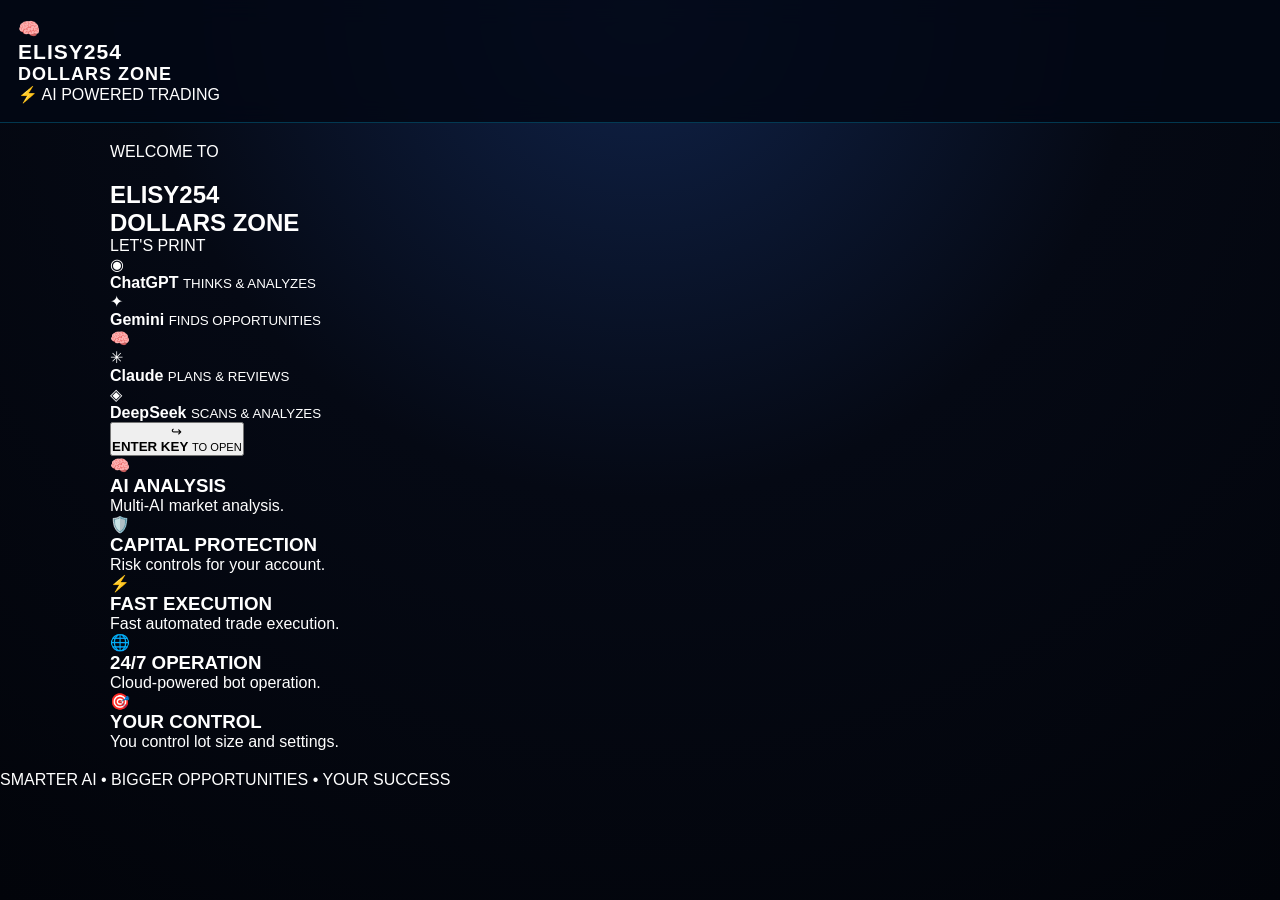
<file: index.html>
<!DOCTYPE html>
<html lang="en">
<head>
  <meta charset="UTF-8">
  <meta name="viewport" content="width=device-width, initial-scale=1.0">

  <title>ELISY254 DOLLARS ZONE</title>

  <link rel="stylesheet" href="style.css">
</head>

<body>

  <!-- Background -->
  <div class="stars"></div>
  <div class="glow glow-blue"></div>
  <div class="glow glow-purple"></div>

  <!-- NAVIGATION -->
  <header class="navbar">

    <div class="brand">
      <div class="brand-brain">🧠</div>

      <div>
        <h3>ELISY254</h3>
        <span>DOLLARS ZONE</span>
      </div>
    </div>

    <div class="ai-status">
      ⚡ AI POWERED TRADING
    </div>

  </header>


  <!-- MAIN LANDING PAGE -->
  <main>

    <section class="hero">

      <p class="welcome">
        WELCOME TO
      </p>

      <h1>
        ELISY254
      </h1>

      <h2>
        DOLLARS ZONE
      </h2>

      <div class="lets-print">
        LET'S PRINT
      </div>


      <!-- AI BRAIN -->
      <div class="ai-system">

        <!-- LEFT AI -->

        <div class="ai-card chatgpt">
          <div class="ai-icon">◉</div>

          <div>
            <strong>ChatGPT</strong>
            <small>THINKS & ANALYZES</small>
          </div>
        </div>


        <div class="ai-card gemini">
          <div class="ai-icon">✦</div>

          <div>
            <strong>Gemini</strong>
            <small>FINDS OPPORTUNITIES</small>
          </div>
        </div>


        <!-- CENTER BRAIN -->

        <div class="brain-container">

          <div class="brain-energy"></div>

          <div class="brain">
            🧠
          </div>

          <div class="brain-ring"></div>

        </div>


        <!-- RIGHT AI -->

        <div class="ai-card claude">
          <div class="ai-icon">✳</div>

          <div>
            <strong>Claude</strong>
            <small>PLANS & REVIEWS</small>
          </div>
        </div>


        <div class="ai-card deepseek">
          <div class="ai-icon">◈</div>

          <div>
            <strong>DeepSeek</strong>
            <small>SCANS & ANALYZES</small>
          </div>
        </div>

      </div>


      <!-- ENTER BUTTON -->

      <button id="enterBot" class="enter-button">

        <span class="enter-symbol">
          ↪
        </span>

        <div>
          <strong>ENTER KEY</strong>
          <small>TO OPEN</small>
        </div>

      </button>

      <p id="status"></p>

    </section>


    <!-- FEATURES -->

    <section class="features">

      <div class="feature">
        <div>🧠</div>
        <h3>AI ANALYSIS</h3>
        <p>
          Multi-AI market analysis.
        </p>
      </div>


      <div class="feature">
        <div>🛡️</div>
        <h3>CAPITAL PROTECTION</h3>
        <p>
          Risk controls for your account.
        </p>
      </div>


      <div class="feature">
        <div>⚡</div>
        <h3>FAST EXECUTION</h3>
        <p>
          Fast automated trade execution.
        </p>
      </div>


      <div class="feature">
        <div>🌐</div>
        <h3>24/7 OPERATION</h3>
        <p>
          Cloud-powered bot operation.
        </p>
      </div>


      <div class="feature">
        <div>🎯</div>
        <h3>YOUR CONTROL</h3>
        <p>
          You control lot size and settings.
        </p>
      </div>

    </section>

  </main>


  <!-- FOOTER -->

  <footer>

    SMARTER AI
    <span>•</span>
    BIGGER OPPORTUNITIES
    <span>•</span>
    YOUR SUCCESS

  </footer>


  <script src="script.js"></script>

</body>
</html>
</file>
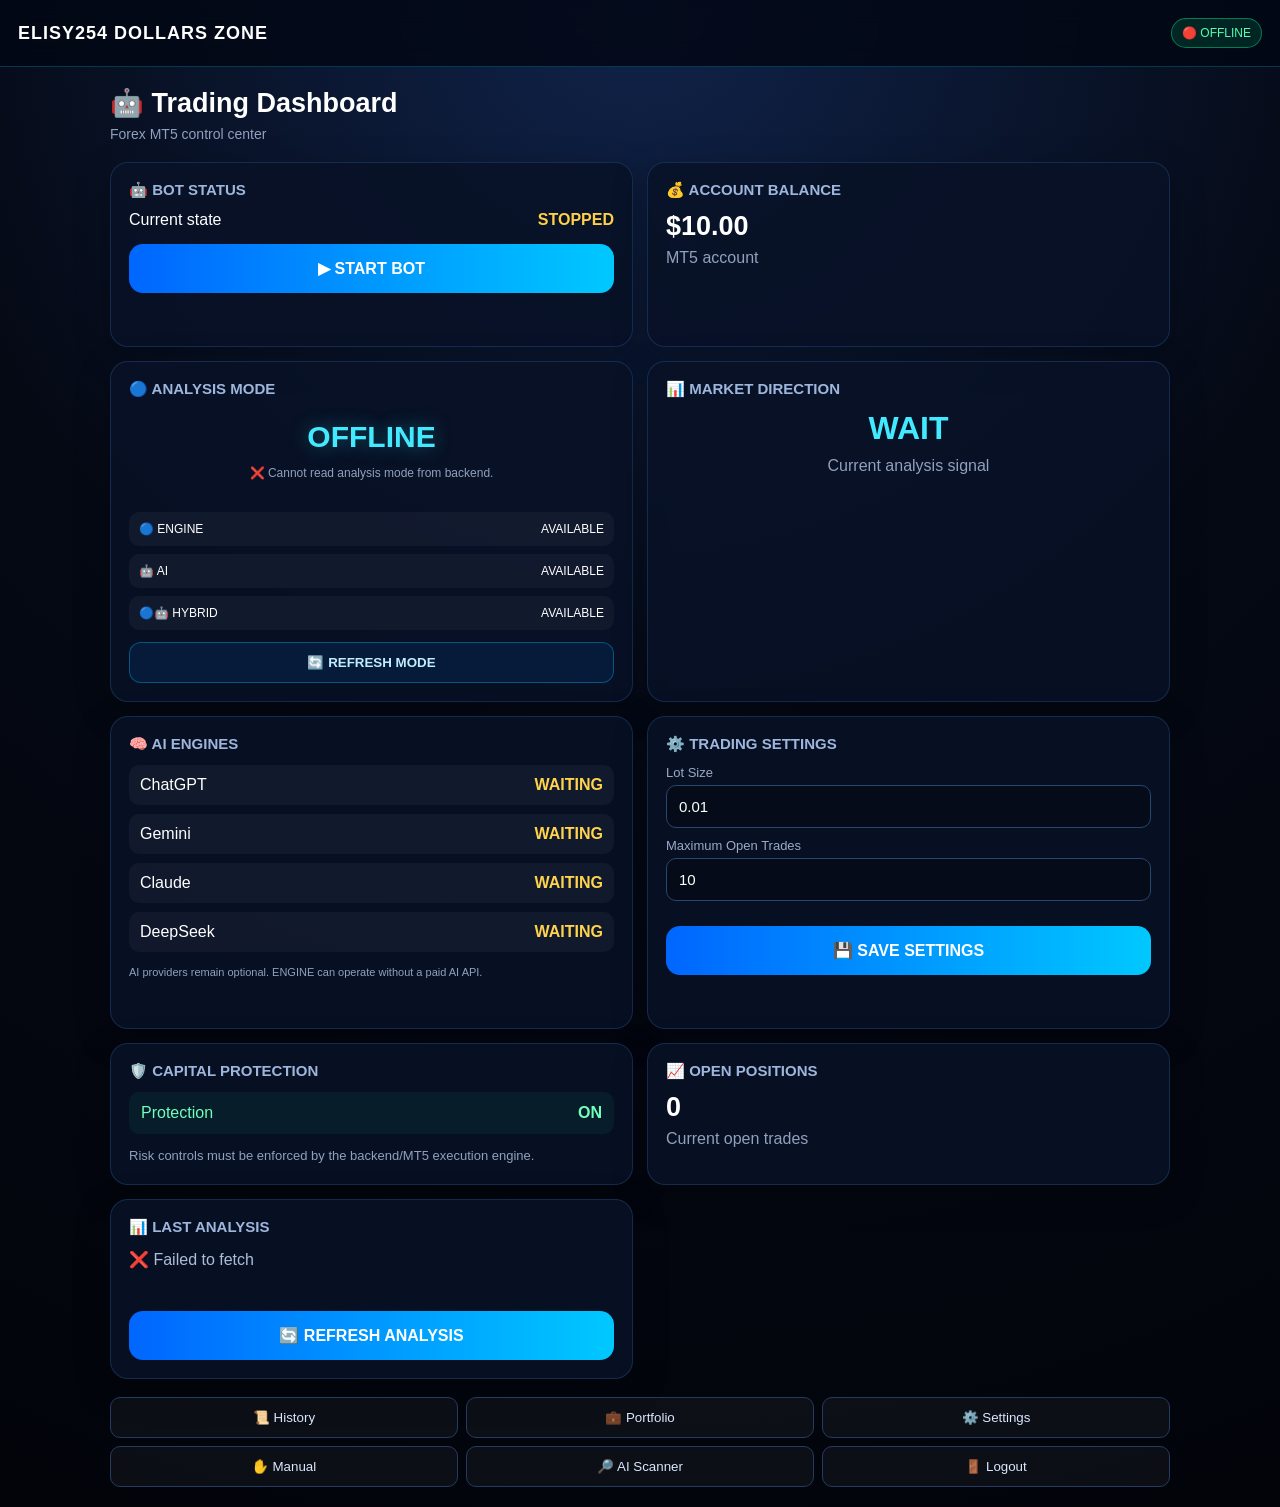
<file: dashboard.html>
<!DOCTYPE html>
<html lang="en">
<head>
  <meta charset="UTF-8">
  <meta name="viewport" content="width=device-width, initial-scale=1.0">

  <title>ELISY254 DOLLARS ZONE — Dashboard</title>

  <link rel="stylesheet" href="style.css">
</head>

<body>

<header>
  <div class="top">

    <div class="brand">
      ELISY254 DOLLARS ZONE
    </div>

    <div class="online" id="connectionStatus">
      🔵 CONNECTING
    </div>

  </div>
</header>


<main>

  <!-- WELCOME -->

  <section class="welcome">

    <h1>🤖 Trading Dashboard</h1>

    <p>
      Forex MT5 control center
    </p>

  </section>


  <section class="grid">


    <!-- BOT STATUS -->

    <div class="card">

      <h2>🤖 BOT STATUS</h2>

      <div class="status-box">

        <span>Current state</span>

        <span
          class="bot-status"
          id="botStatus"
        >
          STOPPED
        </span>

      </div>

      <button
        class="start-button"
        id="botButton"
        onclick="toggleBot()"
      >
        ▶ START BOT
      </button>

      <div
        class="message"
        id="botMessage"
      ></div>

    </div>


    <!-- BALANCE -->

    <div class="card">

      <h2>💰 ACCOUNT BALANCE</h2>

      <div
        class="big"
        id="balance"
      >
        $10.00
      </div>

      <p class="muted-text">
        MT5 account
      </p>

    </div>


    <!-- ANALYSIS MODE -->

    <div class="card">

      <h2>🔵 ANALYSIS MODE</h2>

      <div
        class="analysis-mode"
        id="analysisMode"
      >
        ENGINE
      </div>

      <p
        class="mode-description"
        id="modeDescription"
      >
        Engine analysis is active.
      </p>

      <div class="mode-list">

        <div class="mode-item">

          <span>🔵 ENGINE</span>

          <span id="engineStatus">
            AVAILABLE
          </span>

        </div>

        <div class="mode-item">

          <span>🤖 AI</span>

          <span id="aiStatus">
            AVAILABLE
          </span>

        </div>

        <div class="mode-item">

          <span>🔵🤖 HYBRID</span>

          <span id="hybridStatus">
            AVAILABLE
          </span>

        </div>

      </div>

      <button
        class="refresh-button"
        onclick="loadAnalysisMode()"
      >
        🔄 REFRESH MODE
      </button>

    </div>


    <!-- MARKET DIRECTION -->

    <div class="card">

      <h2>📊 MARKET DIRECTION</h2>

      <div
        class="direction"
        id="direction"
      >
        WAIT
      </div>

      <p class="center-muted">
        Current analysis signal
      </p>

    </div>


    <!-- AI ENGINES -->

    <div class="card">

      <h2>🧠 AI ENGINES</h2>

      <div class="ai-list">

        <div class="ai">

          <span>ChatGPT</span>

          <span id="chatgpt">
            WAITING
          </span>

        </div>

        <div class="ai">

          <span>Gemini</span>

          <span id="gemini">
            WAITING
          </span>

        </div>

        <div class="ai">

          <span>Claude</span>

          <span id="claude">
            WAITING
          </span>

        </div>

        <div class="ai">

          <span>DeepSeek</span>

          <span id="deepseek">
            WAITING
          </span>

        </div>

      </div>

      <p class="engine-note">
        AI providers remain optional.
        ENGINE can operate without a paid AI API.
      </p>

    </div>


    <!-- TRADING SETTINGS -->

    <div class="card">

      <h2>⚙️ TRADING SETTINGS</h2>

      <div class="controls">

        <label>

          Lot Size

          <input
            id="lotSize"
            type="number"
            value="0.01"
            min="0.01"
            step="0.01"
          >

        </label>


        <label>

          Maximum Open Trades

          <input
            id="maxTrades"
            type="number"
            value="10"
            min="1"
          >

        </label>


        <button
          class="start-button"
          onclick="saveSettings()"
        >
          💾 SAVE SETTINGS
        </button>

      </div>

      <div
        class="message"
        id="settingsMessage"
      ></div>

    </div>


    <!-- CAPITAL PROTECTION -->

    <div class="card">

      <h2>🛡️ CAPITAL PROTECTION</h2>

      <div class="protection">

        <span>Protection</span>

        <strong>ON</strong>

      </div>

      <p class="muted-paragraph">

        Risk controls must be enforced by the
        backend/MT5 execution engine.

      </p>

    </div>


    <!-- POSITIONS -->

    <div class="card">

      <h2>📈 OPEN POSITIONS</h2>

      <div
        class="big"
        id="openTrades"
      >
        0
      </div>

      <p class="muted-text">
        Current open trades
      </p>

    </div>


    <!-- LAST ANALYSIS -->

    <div class="card">

      <h2>📊 LAST ANALYSIS</h2>

      <p
        id="analysisText"
        class="analysis-text"
      >
        Waiting for market analysis...
      </p>

      <button
        class="start-button"
        onclick="loadAnalysis()"
      >
        🔄 REFRESH ANALYSIS
      </button>

    </div>


  </section>


  <!-- QUICK MENU -->

  <section class="menu">

    <button
      onclick="showComingSoon('Trade History')"
    >
      📜 History
    </button>

    <button
      onclick="showComingSoon('Portfolio')"
    >
      💼 Portfolio
    </button>

    <button
      onclick="showComingSoon('Settings')"
    >
      ⚙️ Settings
    </button>

    <button
      onclick="showComingSoon('Manual Trading')"
    >
      ✋ Manual
    </button>

    <button
      onclick="showComingSoon('AI Scanner')"
    >
      🔎 AI Scanner
    </button>

    <button
      onclick="logout()"
    >
      🚪 Logout
    </button>

  </section>

</main>


<script src="script.js"></script>

</body>
      </html>
</file>
<file: style.css>
* {
  box-sizing: border-box;
  margin: 0;
  padding: 0;
}


:root {

  --background: #020611;

  --blue: #16aaff;

  --cyan: #42eaff;

  --purple: #9d4dff;

  --gold: #ffd21c;

  --green: #55ffb0;

  --red: #ef3340;

  --white: #ffffff;

  --muted: #91a0bd;

}


/* =========================================
   BODY
========================================= */

html,
body {

  min-height: 100%;

}


body {

  min-height: 100vh;

  background:

    radial-gradient(
      circle at top,
      #10234a 0%,
      #050914 45%,
      #02040a 100%
    );

  color: var(--white);

  font-family:
    Arial,
    Helvetica,
    sans-serif;

  overflow-x: hidden;

}


/* =========================================
   HEADER
========================================= */

header {

  padding: 18px;

  border-bottom:
    1px solid
    rgba(0, 200, 255, 0.25);

  background:
    rgba(3, 8, 20, 0.85);

  position: sticky;

  top: 0;

  z-index: 10;

  backdrop-filter: blur(12px);

}


.top {

  display: flex;

  align-items: center;

  justify-content: space-between;

  gap: 12px;

}


.brand {

  font-size: 18px;

  font-weight: 800;

  letter-spacing: 1px;

}


.online {

  font-size: 12px;

  padding:
    7px
    10px;

  border-radius: 20px;

  background:
    rgba(0, 255, 150, 0.12);

  border:
    1px solid
    rgba(0, 255, 150, 0.4);

  color: var(--green);

}


/* =========================================
   MAIN
========================================= */

main {

  max-width: 1100px;

  margin: auto;

  padding: 20px;

}


.welcome {

  margin-bottom: 20px;

}


.welcome h1 {

  font-size: 27px;

  margin-bottom: 7px;

}


.welcome p {

  color: var(--muted);

  font-size: 14px;

}


/* =========================================
   GRID
========================================= */

.grid {

  display: grid;

  grid-template-columns:
    repeat(2, 1fr);

  gap: 14px;

}


/* =========================================
   CARDS
========================================= */

.card {

  background:
    rgba(9, 18, 38, 0.88);

  border:
    1px solid
    rgba(70, 150, 255, 0.2);

  border-radius: 18px;

  padding: 18px;

  box-shadow:
    0 10px 35px
    rgba(0, 0, 0, 0.25);

}


.card h2 {

  font-size: 15px;

  color: #9eb6dc;

  margin-bottom: 12px;

}


/* =========================================
   TEXT
========================================= */

.big {

  font-size: 27px;

  font-weight: 800;

}


.muted-text {

  color: var(--muted);

  margin-top: 7px;

}


.muted-paragraph {

  color: var(--muted);

  margin-top: 12px;

  font-size: 13px;

  line-height: 1.5;

}


.center-muted {

  text-align: center;

  color: var(--muted);

}


/* =========================================
   BOT STATUS
========================================= */

.status-box {

  display: flex;

  align-items: center;

  justify-content: space-between;

  gap: 15px;

}


.bot-status {

  color: #ffcf45;

  font-weight: 800;

}


/* =========================================
   BUTTONS
========================================= */

.start-button {

  width: 100%;

  border: none;

  border-radius: 14px;

  padding: 15px;

  margin-top: 15px;

  background:
    linear-gradient(
      90deg,
      #0066ff,
      #00c8ff
    );

  color: white;

  font-weight: 800;

  font-size: 16px;

  cursor: pointer;

  transition: 0.2s;

}


.start-button:hover {

  transform:
    translateY(-1px);

  box-shadow:
    0 0 25px
    rgba(0, 180, 255, 0.35);

}


.stop-button {

  background:
    linear-gradient(
      90deg,
      #8b1520,
      #ef3340
    );

}


.refresh-button {

  width: 100%;

  border: 1px solid
    rgba(0, 200, 255, 0.35);

  border-radius: 12px;

  padding: 12px;

  margin-top: 12px;

  background:
    rgba(0, 120, 255, 0.10);

  color: #bfeeff;

  font-weight: 700;

  cursor: pointer;

}


/* =========================================
   MESSAGES
========================================= */

.message {

  margin-top: 15px;

  text-align: center;

  color: #8da4c9;

  font-size: 13px;

  min-height: 20px;

}


/* =========================================
   ANALYSIS MODE
========================================= */

.analysis-mode {

  text-align: center;

  font-size: 30px;

  font-weight: 900;

  color: var(--cyan);

  padding: 10px;

  text-shadow:
    0 0 20px
    rgba(66, 234, 255, 0.35);

}


.mode-description {

  text-align: center;

  color: var(--muted);

  font-size: 12px;

  line-height: 1.5;

  min-height: 36px;

}


.mode-list {

  display: grid;

  gap: 8px;

  margin-top: 12px;

}


.mode-item {

  display: flex;

  justify-content: space-between;

  align-items: center;

  padding: 10px;

  border-radius: 10px;

  background:
    rgba(255, 255, 255, 0.04);

  font-size: 12px;

}


.mode-available {

  color: var(--green);

  font-weight: bold;

}


.mode-unavailable {

  color: #ff6670;

  font-weight: bold;

}


/* =========================================
   DIRECTION
========================================= */

.direction {

  text-align: center;

  font-size: 32px;

  font-weight: 900;

  margin: 10px 0;

  color: var(--cyan);

}


/* =========================================
   AI LIST
========================================= */

.ai-list {

  display: grid;

  gap: 9px;

}


.ai {

  display: flex;

  justify-content: space-between;

  align-items: center;

  padding: 11px;

  border-radius: 10px;

  background:
    rgba(255, 255, 255, 0.04);

}


.ai span:last-child {

  color: #ffd34d;

  font-weight: bold;

}


.engine-note {

  color: var(--muted);

  font-size: 11px;

  line-height: 1.5;

  margin-top: 12px;

}


/* =========================================
   SETTINGS
========================================= */

.controls {

  display: grid;

  gap: 10px;

}


label {

  color: #9ba9c7;

  font-size: 13px;

}


input {

  width: 100%;

  margin-top: 5px;

  padding: 12px;

  border-radius: 10px;

  border:
    1px solid
    #29466e;

  background:
    #050b18;

  color: white;

  font-size: 15px;

  outline: none;

}


input:focus {

  border-color:
    var(--cyan);

  box-shadow:
    0 0 12px
    rgba(66, 234, 255, 0.15);

}


/* =========================================
   CAPITAL PROTECTION
========================================= */

.protection {

  display: flex;

  justify-content: space-between;

  padding: 12px;

  background:
    rgba(0, 255, 150, 0.06);

  border-radius: 10px;

  color: #70ffbd;

}


/* =========================================
   ANALYSIS TEXT
========================================= */

.analysis-text {

  color: #aebdd7;

  line-height: 1.5;

  min-height: 48px;

}


/* =========================================
   QUICK MENU
========================================= */

.menu {

  display: grid;

  grid-template-columns:
    repeat(3, 1fr);

  gap: 8px;

  margin-top: 18px;

}


.menu button {

  padding: 12px 5px;

  border-radius: 10px;

  border:
    1px solid
    #243b61;

  background:
    rgba(255,255,255,0.04);

  color: #d9e7ff;

  cursor: pointer;

  transition: 0.2s;

}


.menu button:hover {

  border-color:
    var(--cyan);

  background:
    rgba(0, 160, 255, 0.10);

}


/* =========================================
   MOBILE
========================================= */

@media (max-width: 650px) {

  .grid {

    grid-template-columns:
      1fr;

  }


  main {

    padding: 14px;

  }


  .welcome h1 {

    font-size: 23px;

  }


  .brand {

    font-size: 15px;

  }


  .menu {

    grid-template-columns:
      repeat(2, 1fr);

  }

}


/* =========================================
   SMALL PHONES
========================================= */

@media (max-width: 380px) {

  header {

    padding: 14px;

  }


  .brand {

    font-size: 13px;

  }


  .online {

    font-size: 10px;

  }


  .card {

    padding: 15px;

  }


  .direction {

    font-size: 27px;

  }

}
</file>
